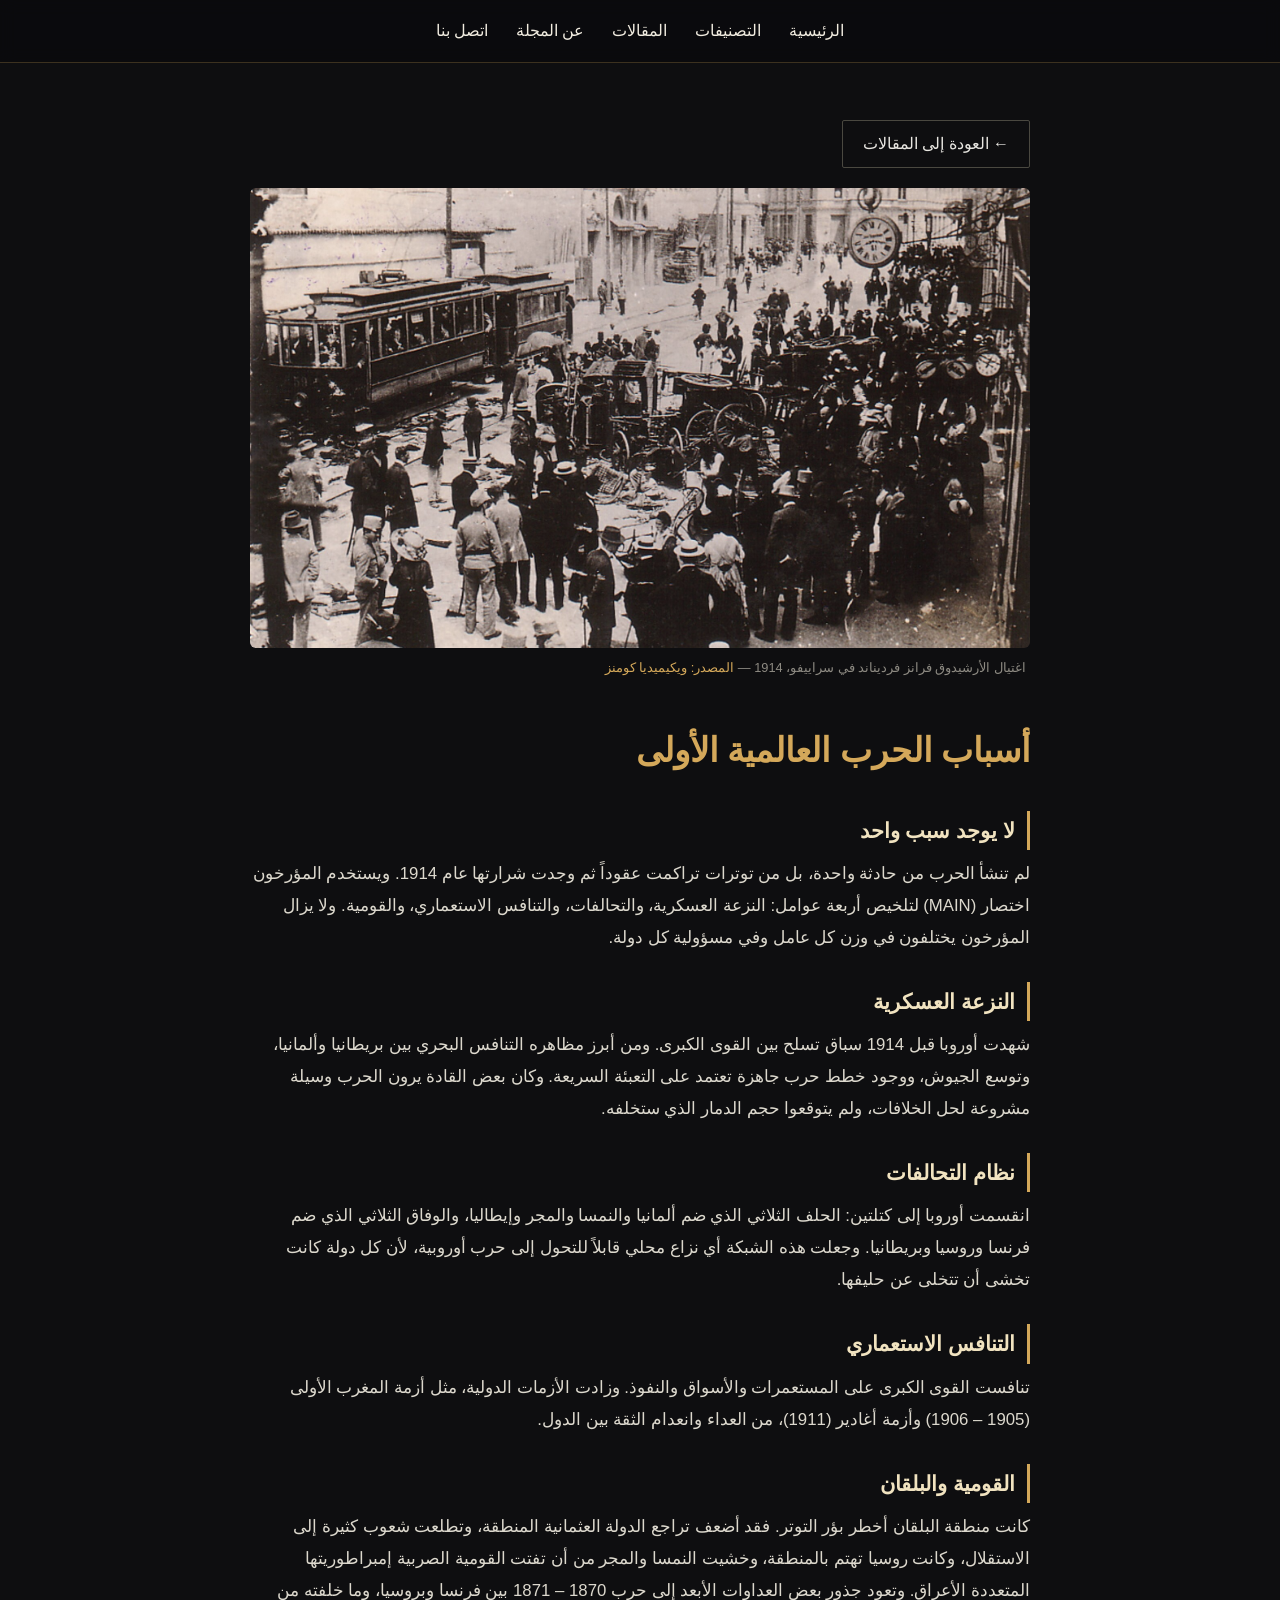
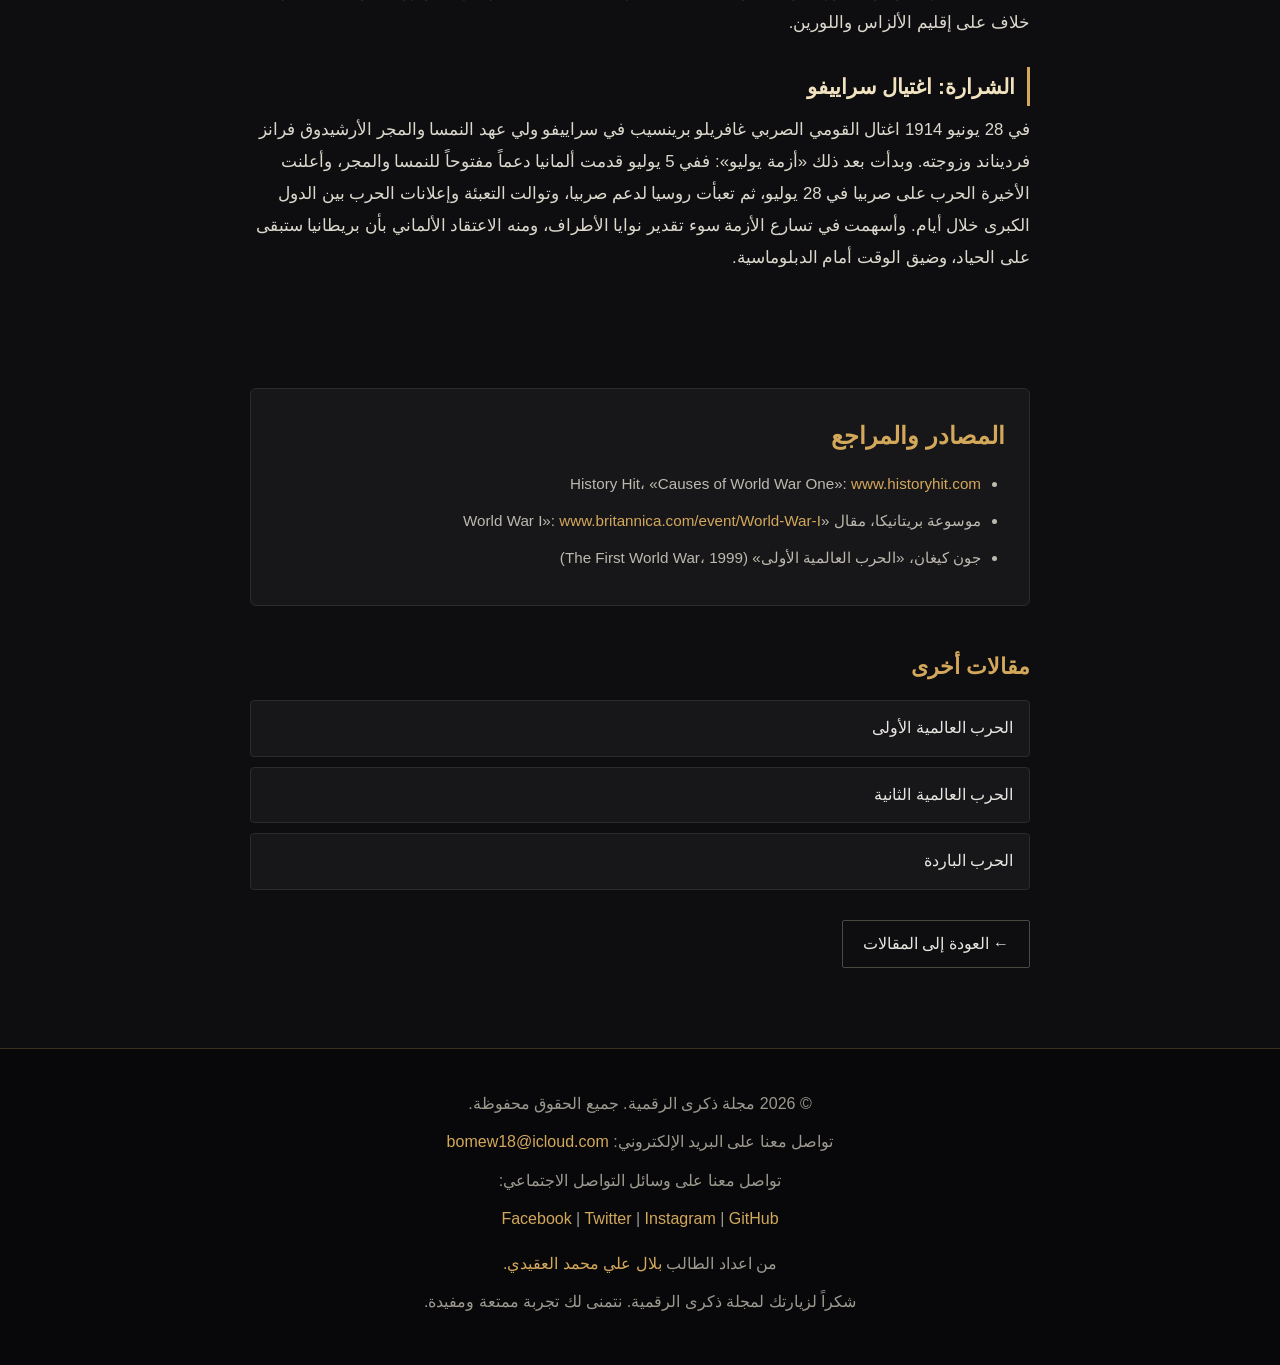
<file: causes-of-world-war-one.html>
<!DOCTYPE html>
<html lang="ar" dir="rtl">
<head>
    <meta charset="UTF-8">
    <meta name="viewport" content="width=device-width, initial-scale=1.0">
    <title>أسباب الحرب العالمية الأولى | مجلة ذكرى</title>
    <link rel="stylesheet" href="T.css">
</head>
<body class="article-page">

    <header>
        <nav>
            <ul>
                <li><a href="index.html#home">الرئيسية</a></li>
                <li><a href="index.html#categories">التصنيفات</a></li>
                <li><a href="index.html#articles">المقالات</a></li>
                <li><a href="index.html#about">عن المجلة</a></li>
                <li><a href="#contact">اتصل بنا</a></li>
            </ul>
        </nav>
    </header>

    <main>
        <div class="page-wrap">
            <a href="index.html#articles" class="back-btn">← العودة إلى المقالات</a>

            <figure class="article-hero">
                <img src="image4.jpg" alt="اغتيال الأرشيدوق فرانز فرديناند في سراييفو، 1914">
                <figcaption>اغتيال الأرشيدوق فرانز فرديناند في سراييفو، 1914 — <a href="https://commons.wikimedia.org/wiki/File:Assassination_of_Archduke_Franz_Ferdinand_1914.jpg" target="_blank" rel="noopener noreferrer">المصدر: ويكيميديا كومنز</a></figcaption>
            </figure>

            <article class="full-article" id="full-4">
<h2>أسباب الحرب العالمية الأولى</h2>

                <h3>لا يوجد سبب واحد</h3>
                <p>لم تنشأ الحرب من حادثة واحدة، بل من توترات تراكمت عقوداً ثم وجدت شرارتها عام 1914. ويستخدم المؤرخون اختصار (MAIN) لتلخيص أربعة عوامل: النزعة العسكرية، والتحالفات، والتنافس الاستعماري، والقومية. ولا يزال المؤرخون يختلفون في وزن كل عامل وفي مسؤولية كل دولة.</p>

                <h3>النزعة العسكرية</h3>
                <p>شهدت أوروبا قبل 1914 سباق تسلح بين القوى الكبرى. ومن أبرز مظاهره التنافس البحري بين بريطانيا وألمانيا، وتوسع الجيوش، ووجود خطط حرب جاهزة تعتمد على التعبئة السريعة. وكان بعض القادة يرون الحرب وسيلة مشروعة لحل الخلافات، ولم يتوقعوا حجم الدمار الذي ستخلفه.</p>

                <h3>نظام التحالفات</h3>
                <p>انقسمت أوروبا إلى كتلتين: الحلف الثلاثي الذي ضم ألمانيا والنمسا والمجر وإيطاليا، والوفاق الثلاثي الذي ضم فرنسا وروسيا وبريطانيا. وجعلت هذه الشبكة أي نزاع محلي قابلاً للتحول إلى حرب أوروبية، لأن كل دولة كانت تخشى أن تتخلى عن حليفها.</p>

                <h3>التنافس الاستعماري</h3>
                <p>تنافست القوى الكبرى على المستعمرات والأسواق والنفوذ. وزادت الأزمات الدولية، مثل أزمة المغرب الأولى (1905 – 1906) وأزمة أغادير (1911)، من العداء وانعدام الثقة بين الدول.</p>

                <h3>القومية والبلقان</h3>
                <p>كانت منطقة البلقان أخطر بؤر التوتر. فقد أضعف تراجع الدولة العثمانية المنطقة، وتطلعت شعوب كثيرة إلى الاستقلال، وكانت روسيا تهتم بالمنطقة، وخشيت النمسا والمجر من أن تفتت القومية الصربية إمبراطوريتها المتعددة الأعراق. وتعود جذور بعض العداوات الأبعد إلى حرب 1870 – 1871 بين فرنسا وبروسيا، وما خلفته من خلاف على إقليم الألزاس واللورين.</p>

                <h3>الشرارة: اغتيال سراييفو</h3>
                <p>في 28 يونيو 1914 اغتال القومي الصربي غافريلو برينسيب في سراييفو ولي عهد النمسا والمجر الأرشيدوق فرانز فرديناند وزوجته. وبدأت بعد ذلك «أزمة يوليو»: ففي 5 يوليو قدمت ألمانيا دعماً مفتوحاً للنمسا والمجر، وأعلنت الأخيرة الحرب على صربيا في 28 يوليو، ثم تعبأت روسيا لدعم صربيا، وتوالت التعبئة وإعلانات الحرب بين الدول الكبرى خلال أيام. وأسهمت في تسارع الأزمة سوء تقدير نوايا الأطراف، ومنه الاعتقاد الألماني بأن بريطانيا ستبقى على الحياد، وضيق الوقت أمام الدبلوماسية.</p>
            </article>

            <div class="sources" id="sources">
                <h2>المصادر والمراجع</h2>
                <ul>
                    <li>History Hit، «Causes of World War One»: <a href="https://www.historyhit.com" target="_blank" rel="noopener noreferrer">www.historyhit.com</a></li>
                    <li>موسوعة بريتانيكا، مقال «World War I»: <a href="https://www.britannica.com/event/World-War-I" target="_blank" rel="noopener noreferrer">www.britannica.com/event/World-War-I</a></li>
                    <li>جون كيغان، «الحرب العالمية الأولى» (The First World War، 1999)</li>
                    </ul>
            </div>

            <div class="more-articles">
                <h2>مقالات أخرى</h2>
                <ul>
                    <li><a href="first-world-war.html">الحرب العالمية الأولى</a></li>
                    <li><a href="second-world-war.html">الحرب العالمية الثانية</a></li>
                    <li><a href="cold-war.html">الحرب الباردة</a></li>
                    </ul>
            </div>

            <a href="index.html#articles" class="back-btn">← العودة إلى المقالات</a>
        </div>
    </main>

    <footer id="contact">
        <p>&copy; 2026 مجلة ذكرى الرقمية. جميع الحقوق محفوظة.</p>

        <p>تواصل معنا على البريد الإلكتروني:
            <a href="mailto:bomew18@icloud.com">bomew18@icloud.com</a>
        </p>

        <p>تواصل معنا على وسائل التواصل الاجتماعي:</p>
        <div class="social-links">
            <a href="https://www.facebook.com/share/1CWN8EevaB/?mibextid=wwXIfr" target="_blank" rel="noopener noreferrer">Facebook</a> |
            <a href="https://x.com/bl18hd" target="_blank" rel="noopener noreferrer">Twitter</a> |
            <a href="https://www.instagram.com/blajv5" target="_blank" rel="noopener noreferrer">Instagram</a> |
            <a href="https://github.com/Bilal-zal" target="_blank" rel="noopener noreferrer">GitHub</a>
        </div>

        <p>من اعداد الطالب <a href="https://www.linkedin.com/in/bilal-ali-muhammad-b646a3439/" target="_blank" rel="noopener noreferrer">بلال علي محمد العقيدي.</a></p>

        <p>شكراً لزيارتك لمجلة ذكرى الرقمية. نتمنى لك تجربة ممتعة ومفيدة.</p>

    </footer>

</body>
</html>
</file>
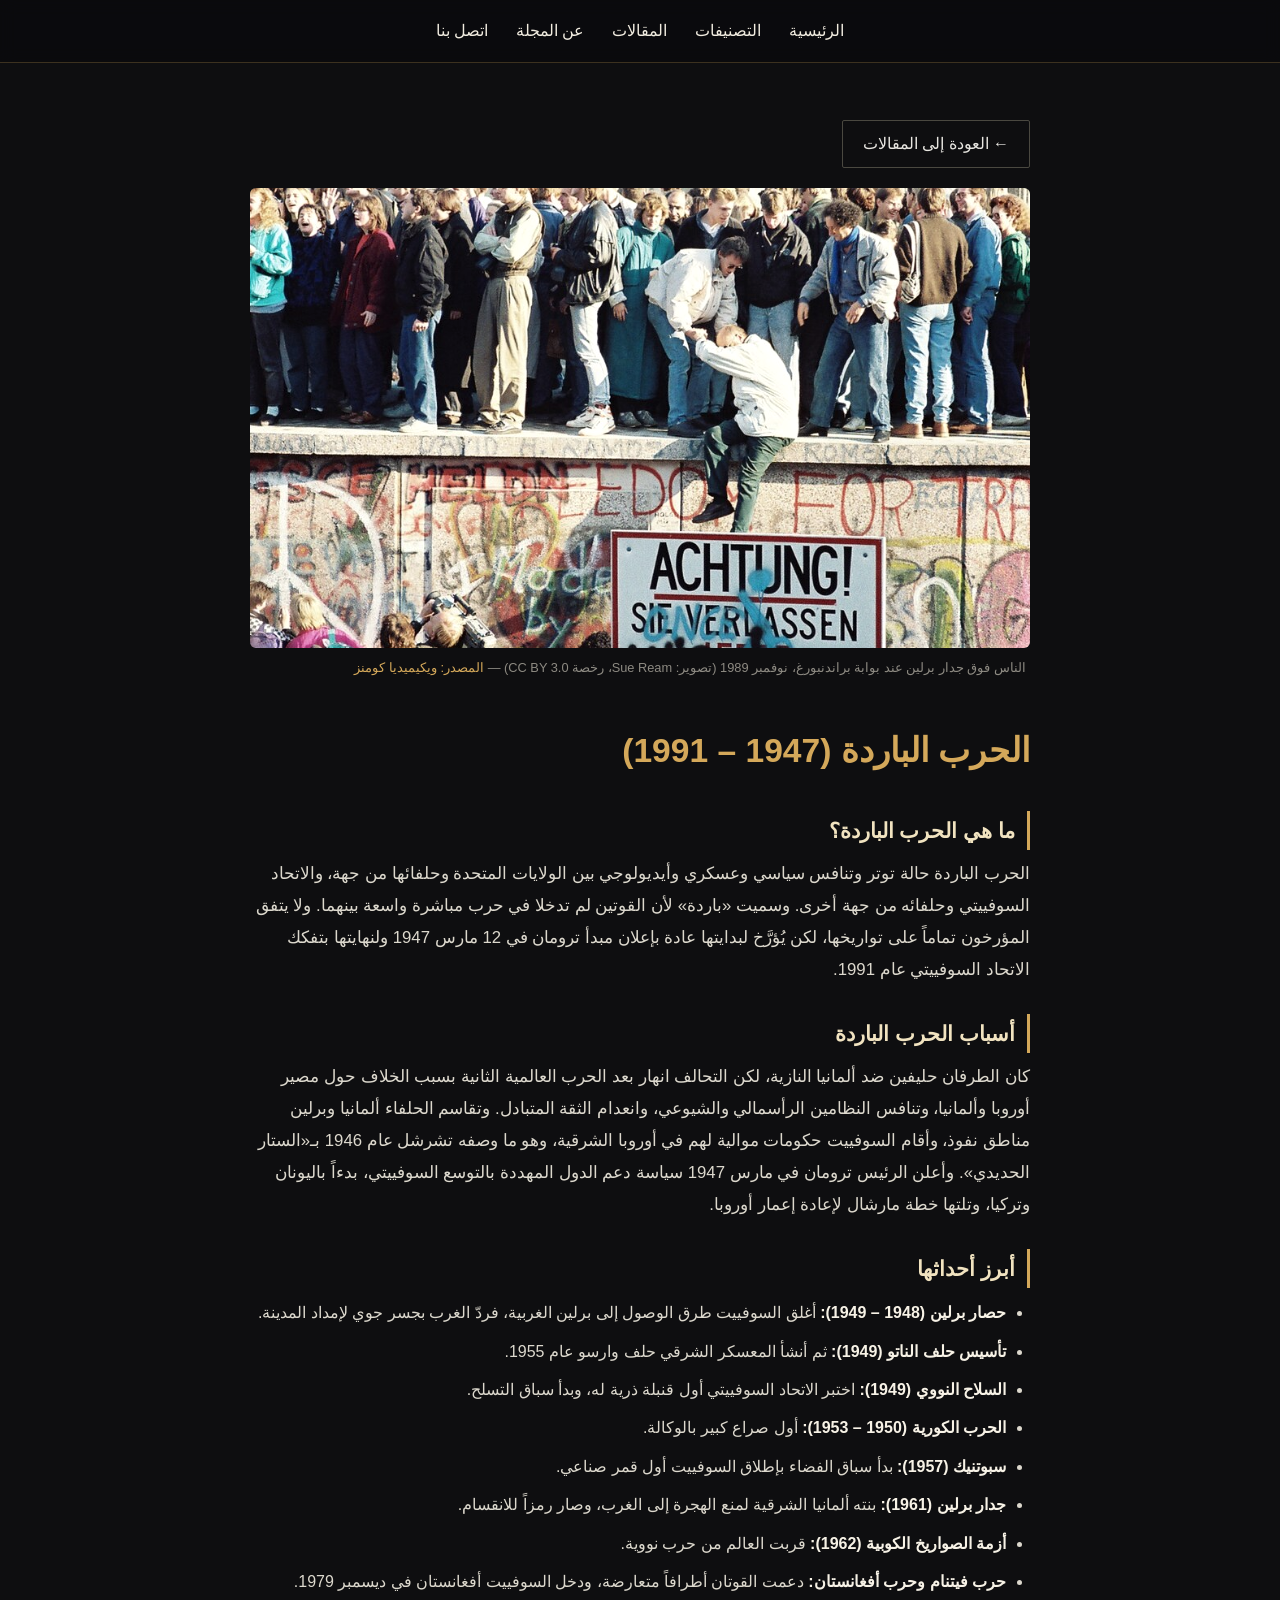
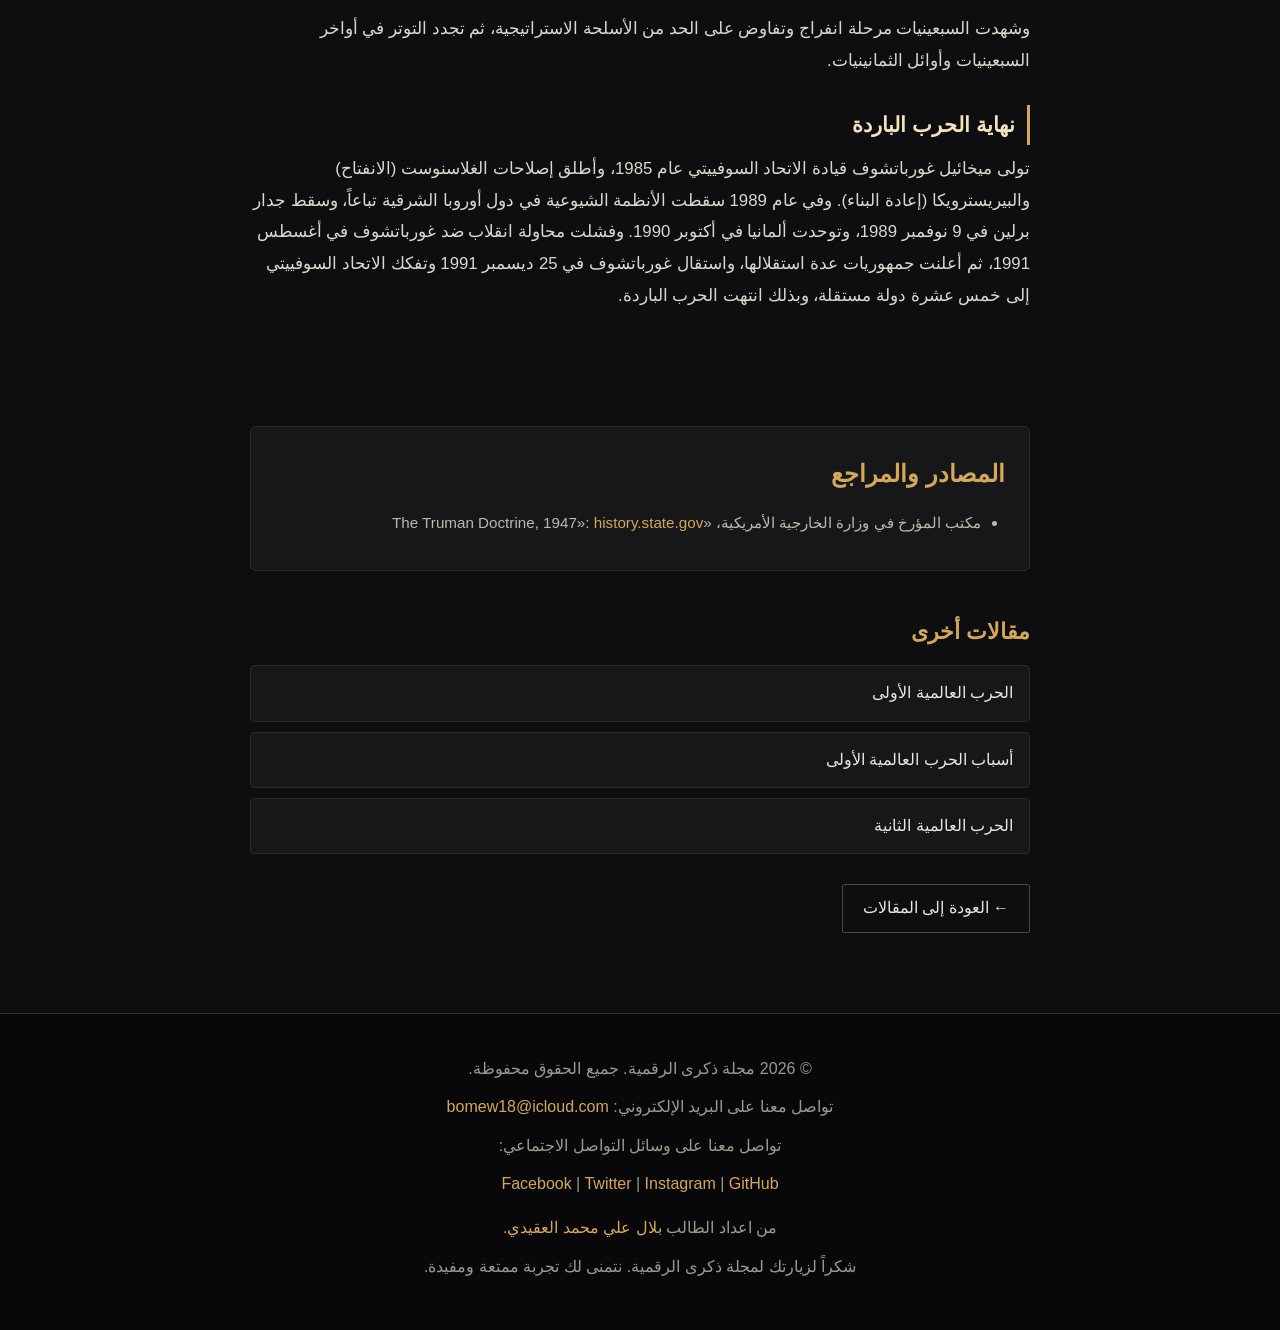
<file: cold-war.html>
<!DOCTYPE html>
<html lang="ar" dir="rtl">
<head>
    <meta charset="UTF-8">
    <meta name="viewport" content="width=device-width, initial-scale=1.0">
    <title>الحرب الباردة (1947 – 1991) | مجلة ذكرى</title>
    <link rel="stylesheet" href="T.css">
</head>
<body class="article-page">

    <header>
        <nav>
            <ul>
                <li><a href="index.html#home">الرئيسية</a></li>
                <li><a href="index.html#categories">التصنيفات</a></li>
                <li><a href="index.html#articles">المقالات</a></li>
                <li><a href="index.html#about">عن المجلة</a></li>
                <li><a href="#contact">اتصل بنا</a></li>
            </ul>
        </nav>
    </header>

    <main>
        <div class="page-wrap">
            <a href="index.html#articles" class="back-btn">← العودة إلى المقالات</a>

            <figure class="article-hero">
                <img src="image3.jpg" alt="الناس فوق جدار برلين عند بوابة براندنبورغ، نوفمبر 1989 (تصوير: Sue Ream، رخصة CC BY 3.0)">
                <figcaption>الناس فوق جدار برلين عند بوابة براندنبورغ، نوفمبر 1989 (تصوير: Sue Ream، رخصة CC BY 3.0) — <a href="https://commons.wikimedia.org/wiki/File:BerlinWall-BrandenburgGate.jpg" target="_blank" rel="noopener noreferrer">المصدر: ويكيميديا كومنز</a></figcaption>
            </figure>

            <article class="full-article" id="full-3">
<h2>الحرب الباردة (1947 – 1991)</h2>

                <h3>ما هي الحرب الباردة؟</h3>
                <p>الحرب الباردة حالة توتر وتنافس سياسي وعسكري وأيديولوجي بين الولايات المتحدة وحلفائها من جهة، والاتحاد السوفييتي وحلفائه من جهة أخرى. وسميت «باردة» لأن القوتين لم تدخلا في حرب مباشرة واسعة بينهما. ولا يتفق المؤرخون تماماً على تواريخها، لكن يُؤرَّخ لبدايتها عادة بإعلان مبدأ ترومان في 12 مارس 1947 ولنهايتها بتفكك الاتحاد السوفييتي عام 1991.</p>

                <h3 id="full-3-cause">أسباب الحرب الباردة</h3>
                <p>كان الطرفان حليفين ضد ألمانيا النازية، لكن التحالف انهار بعد الحرب العالمية الثانية بسبب الخلاف حول مصير أوروبا وألمانيا، وتنافس النظامين الرأسمالي والشيوعي، وانعدام الثقة المتبادل. وتقاسم الحلفاء ألمانيا وبرلين مناطق نفوذ، وأقام السوفييت حكومات موالية لهم في أوروبا الشرقية، وهو ما وصفه تشرشل عام 1946 بـ«الستار الحديدي». وأعلن الرئيس ترومان في مارس 1947 سياسة دعم الدول المهددة بالتوسع السوفييتي، بدءاً باليونان وتركيا، وتلتها خطة مارشال لإعادة إعمار أوروبا.</p>

                <h3>أبرز أحداثها</h3>
                <ul>
                    <li><strong>حصار برلين (1948 – 1949):</strong> أغلق السوفييت طرق الوصول إلى برلين الغربية، فردّ الغرب بجسر جوي لإمداد المدينة.</li>
                    <li><strong>تأسيس حلف الناتو (1949):</strong> ثم أنشأ المعسكر الشرقي حلف وارسو عام 1955.</li>
                    <li><strong>السلاح النووي (1949):</strong> اختبر الاتحاد السوفييتي أول قنبلة ذرية له، وبدأ سباق التسلح.</li>
                    <li><strong>الحرب الكورية (1950 – 1953):</strong> أول صراع كبير بالوكالة.</li>
                    <li><strong>سبوتنيك (1957):</strong> بدأ سباق الفضاء بإطلاق السوفييت أول قمر صناعي.</li>
                    <li><strong>جدار برلين (1961):</strong> بنته ألمانيا الشرقية لمنع الهجرة إلى الغرب، وصار رمزاً للانقسام.</li>
                    <li><strong>أزمة الصواريخ الكوبية (1962):</strong> قربت العالم من حرب نووية.</li>
                    <li><strong>حرب فيتنام وحرب أفغانستان:</strong> دعمت القوتان أطرافاً متعارضة، ودخل السوفييت أفغانستان في ديسمبر 1979.</li>
                </ul>
                <p>وشهدت السبعينيات مرحلة انفراج وتفاوض على الحد من الأسلحة الاستراتيجية، ثم تجدد التوتر في أواخر السبعينيات وأوائل الثمانينيات.</p>

                <h3 id="full-3-end">نهاية الحرب الباردة</h3>
                <p>تولى ميخائيل غورباتشوف قيادة الاتحاد السوفييتي عام 1985، وأطلق إصلاحات الغلاسنوست (الانفتاح) والبيريسترويكا (إعادة البناء). وفي عام 1989 سقطت الأنظمة الشيوعية في دول أوروبا الشرقية تباعاً، وسقط جدار برلين في 9 نوفمبر 1989، وتوحدت ألمانيا في أكتوبر 1990. وفشلت محاولة انقلاب ضد غورباتشوف في أغسطس 1991، ثم أعلنت جمهوريات عدة استقلالها، واستقال غورباتشوف في 25 ديسمبر 1991 وتفكك الاتحاد السوفييتي إلى خمس عشرة دولة مستقلة، وبذلك انتهت الحرب الباردة.</p>
            </article>

            <div class="sources" id="sources">
                <h2>المصادر والمراجع</h2>
                <ul>
                    <li>مكتب المؤرخ في وزارة الخارجية الأمريكية، «The Truman Doctrine, 1947»: <a href="https://history.state.gov" target="_blank" rel="noopener noreferrer">history.state.gov</a></li>
                    </ul>
            </div>

            <div class="more-articles">
                <h2>مقالات أخرى</h2>
                <ul>
                    <li><a href="first-world-war.html">الحرب العالمية الأولى</a></li>
                    <li><a href="causes-of-world-war-one.html">أسباب الحرب العالمية الأولى</a></li>
                    <li><a href="second-world-war.html">الحرب العالمية الثانية</a></li>
                    </ul>
            </div>

            <a href="index.html#articles" class="back-btn">← العودة إلى المقالات</a>
        </div>
    </main>

    <footer id="contact">
        <p>&copy; 2026 مجلة ذكرى الرقمية. جميع الحقوق محفوظة.</p>

        <p>تواصل معنا على البريد الإلكتروني:
            <a href="mailto:bomew18@icloud.com">bomew18@icloud.com</a>
        </p>

        <p>تواصل معنا على وسائل التواصل الاجتماعي:</p>
        <div class="social-links">
            <a href="https://www.facebook.com/share/1CWN8EevaB/?mibextid=wwXIfr" target="_blank" rel="noopener noreferrer">Facebook</a> |
            <a href="https://x.com/bl18hd" target="_blank" rel="noopener noreferrer">Twitter</a> |
            <a href="https://www.instagram.com/blajv5" target="_blank" rel="noopener noreferrer">Instagram</a> |
            <a href="https://github.com/Bilal-zal" target="_blank" rel="noopener noreferrer">GitHub</a>
        </div>

        <p>من اعداد الطالب <a href="https://www.linkedin.com/in/bilal-ali-muhammad-b646a3439/" target="_blank" rel="noopener noreferrer">بلال علي محمد العقيدي.</a></p>

        <p>شكراً لزيارتك لمجلة ذكرى الرقمية. نتمنى لك تجربة ممتعة ومفيدة.</p>

    </footer>

</body>
</html>
</file>
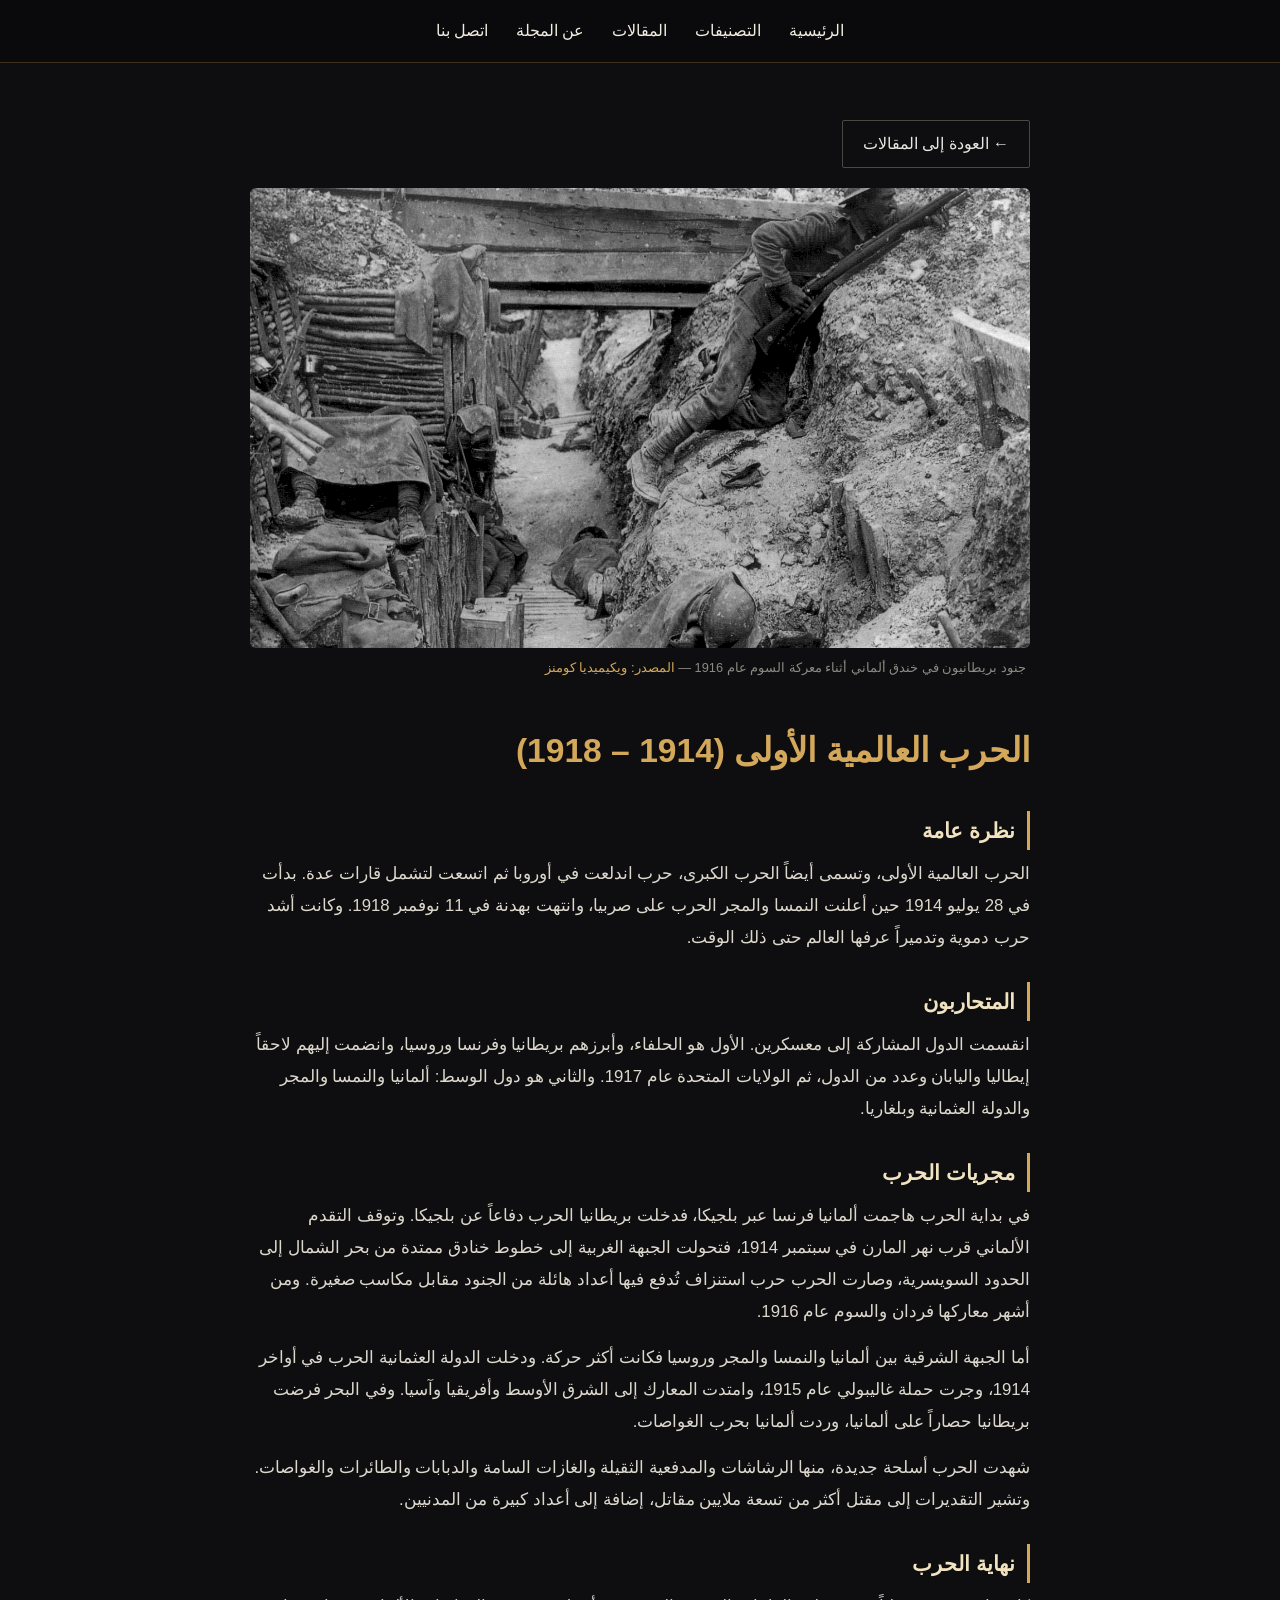
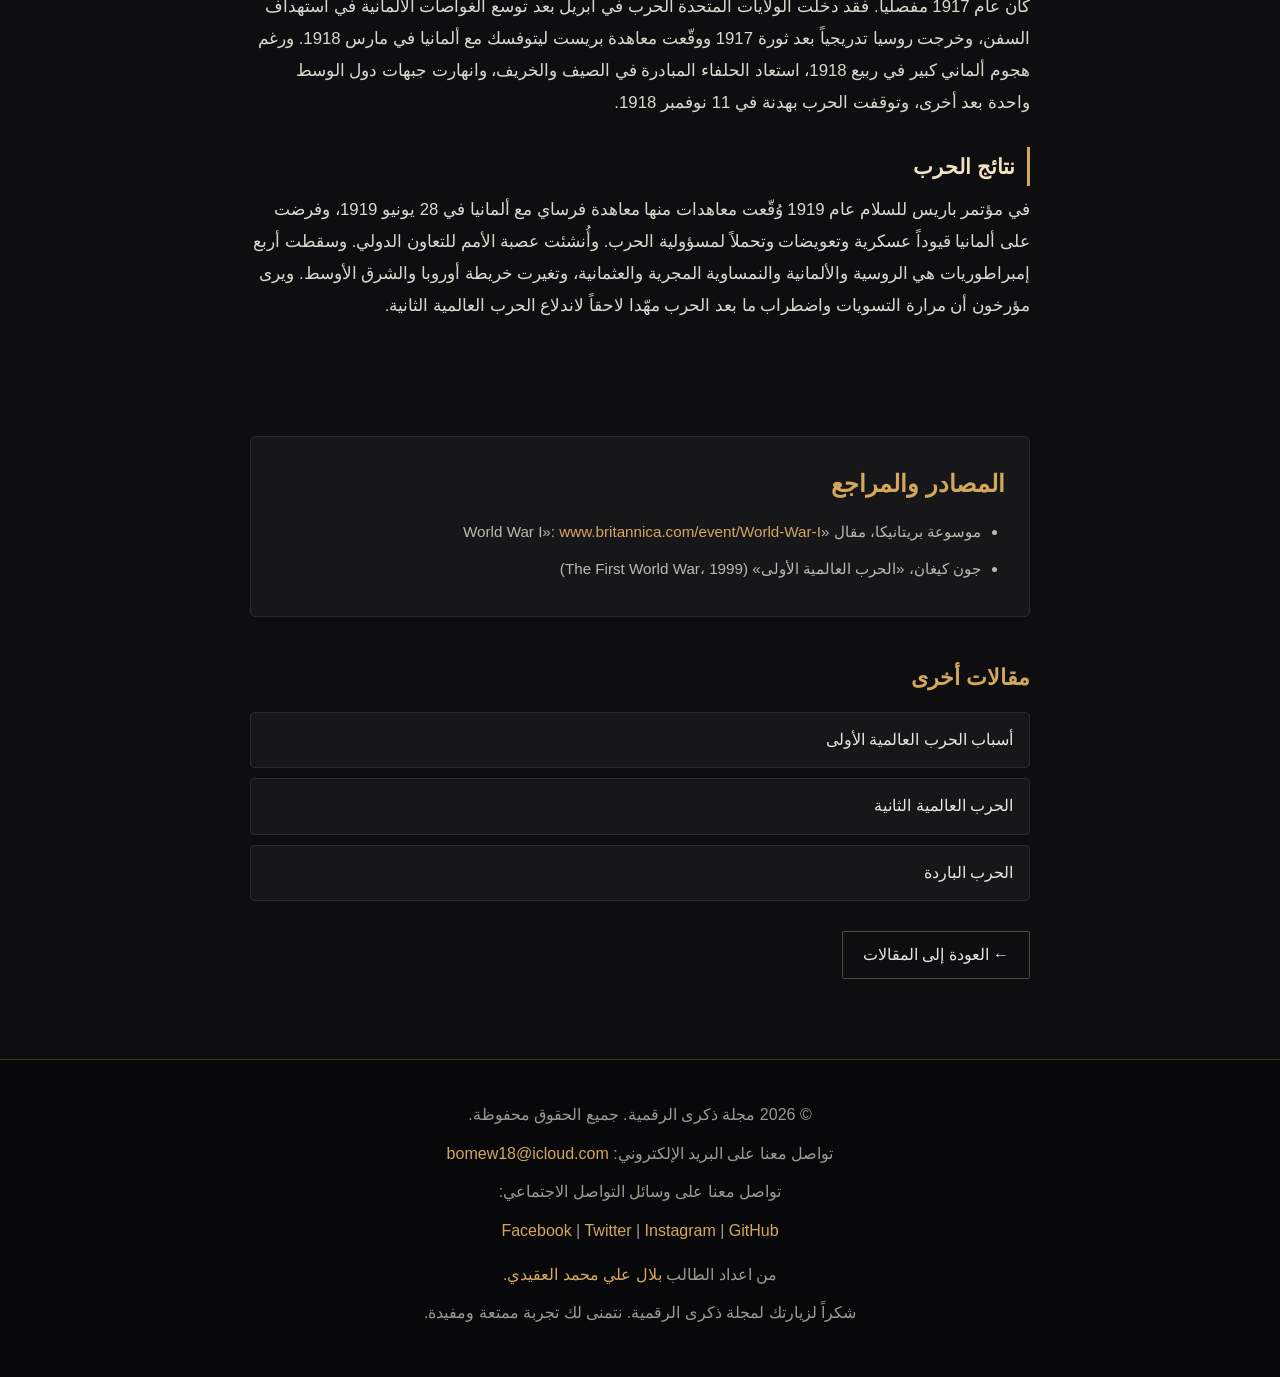
<file: first-world-war.html>
<!DOCTYPE html>
<html lang="ar" dir="rtl">
<head>
    <meta charset="UTF-8">
    <meta name="viewport" content="width=device-width, initial-scale=1.0">
    <title>الحرب العالمية الأولى (1914 – 1918) | مجلة ذكرى</title>
    <link rel="stylesheet" href="T.css">
</head>
<body class="article-page">

    <header>
        <nav>
            <ul>
                <li><a href="index.html#home">الرئيسية</a></li>
                <li><a href="index.html#categories">التصنيفات</a></li>
                <li><a href="index.html#articles">المقالات</a></li>
                <li><a href="index.html#about">عن المجلة</a></li>
                <li><a href="#contact">اتصل بنا</a></li>
            </ul>
        </nav>
    </header>

    <main>
        <div class="page-wrap">
            <a href="index.html#articles" class="back-btn">← العودة إلى المقالات</a>

            <figure class="article-hero">
                <img src="image1.jpg" alt="جنود بريطانيون في خندق ألماني أثناء معركة السوم عام 1916">
                <figcaption>جنود بريطانيون في خندق ألماني أثناء معركة السوم عام 1916 — <a href="https://commons.wikimedia.org/wiki/File:Cheshire_Regiment_trench_Somme_1916.jpg" target="_blank" rel="noopener noreferrer">المصدر: ويكيميديا كومنز</a></figcaption>
            </figure>

            <article class="full-article" id="full-1">
<h2>الحرب العالمية الأولى (1914 – 1918)</h2>

                <h3>نظرة عامة</h3>
                <p>الحرب العالمية الأولى، وتسمى أيضاً الحرب الكبرى، حرب اندلعت في أوروبا ثم اتسعت لتشمل قارات عدة. بدأت في 28 يوليو 1914 حين أعلنت النمسا والمجر الحرب على صربيا، وانتهت بهدنة في 11 نوفمبر 1918. وكانت أشد حرب دموية وتدميراً عرفها العالم حتى ذلك الوقت.</p>

                <h3>المتحاربون</h3>
                <p>انقسمت الدول المشاركة إلى معسكرين. الأول هو الحلفاء، وأبرزهم بريطانيا وفرنسا وروسيا، وانضمت إليهم لاحقاً إيطاليا واليابان وعدد من الدول، ثم الولايات المتحدة عام 1917. والثاني هو دول الوسط: ألمانيا والنمسا والمجر والدولة العثمانية وبلغاريا.</p>

                <h3>مجريات الحرب</h3>
                <p>في بداية الحرب هاجمت ألمانيا فرنسا عبر بلجيكا، فدخلت بريطانيا الحرب دفاعاً عن بلجيكا. وتوقف التقدم الألماني قرب نهر المارن في سبتمبر 1914، فتحولت الجبهة الغربية إلى خطوط خنادق ممتدة من بحر الشمال إلى الحدود السويسرية، وصارت الحرب حرب استنزاف تُدفع فيها أعداد هائلة من الجنود مقابل مكاسب صغيرة. ومن أشهر معاركها فردان والسوم عام 1916.</p>
                <p>أما الجبهة الشرقية بين ألمانيا والنمسا والمجر وروسيا فكانت أكثر حركة. ودخلت الدولة العثمانية الحرب في أواخر 1914، وجرت حملة غاليبولي عام 1915، وامتدت المعارك إلى الشرق الأوسط وأفريقيا وآسيا. وفي البحر فرضت بريطانيا حصاراً على ألمانيا، وردت ألمانيا بحرب الغواصات.</p>
                <p>شهدت الحرب أسلحة جديدة، منها الرشاشات والمدفعية الثقيلة والغازات السامة والدبابات والطائرات والغواصات. وتشير التقديرات إلى مقتل أكثر من تسعة ملايين مقاتل، إضافة إلى أعداد كبيرة من المدنيين.</p>

                <h3 id="full-1-end">نهاية الحرب</h3>
                <p>كان عام 1917 مفصلياً. فقد دخلت الولايات المتحدة الحرب في أبريل بعد توسع الغواصات الألمانية في استهداف السفن، وخرجت روسيا تدريجياً بعد ثورة 1917 ووقّعت معاهدة بريست ليتوفسك مع ألمانيا في مارس 1918. ورغم هجوم ألماني كبير في ربيع 1918، استعاد الحلفاء المبادرة في الصيف والخريف، وانهارت جبهات دول الوسط واحدة بعد أخرى، وتوقفت الحرب بهدنة في 11 نوفمبر 1918.</p>

                <h3>نتائج الحرب</h3>
                <p>في مؤتمر باريس للسلام عام 1919 وُقّعت معاهدات منها معاهدة فرساي مع ألمانيا في 28 يونيو 1919، وفرضت على ألمانيا قيوداً عسكرية وتعويضات وتحملاً لمسؤولية الحرب. وأُنشئت عصبة الأمم للتعاون الدولي. وسقطت أربع إمبراطوريات هي الروسية والألمانية والنمساوية المجرية والعثمانية، وتغيرت خريطة أوروبا والشرق الأوسط. ويرى مؤرخون أن مرارة التسويات واضطراب ما بعد الحرب مهّدا لاحقاً لاندلاع الحرب العالمية الثانية.</p>
            </article>

            <div class="sources" id="sources">
                <h2>المصادر والمراجع</h2>
                <ul>
                    <li>موسوعة بريتانيكا، مقال «World War I»: <a href="https://www.britannica.com/event/World-War-I" target="_blank" rel="noopener noreferrer">www.britannica.com/event/World-War-I</a></li>
                    <li>جون كيغان، «الحرب العالمية الأولى» (The First World War، 1999)</li>
                    </ul>
            </div>

            <div class="more-articles">
                <h2>مقالات أخرى</h2>
                <ul>
                    <li><a href="causes-of-world-war-one.html">أسباب الحرب العالمية الأولى</a></li>
                    <li><a href="second-world-war.html">الحرب العالمية الثانية</a></li>
                    <li><a href="cold-war.html">الحرب الباردة</a></li>
                    </ul>
            </div>

            <a href="index.html#articles" class="back-btn">← العودة إلى المقالات</a>
        </div>
    </main>

    <footer id="contact">
        <p>&copy; 2026 مجلة ذكرى الرقمية. جميع الحقوق محفوظة.</p>

        <p>تواصل معنا على البريد الإلكتروني:
            <a href="mailto:bomew18@icloud.com">bomew18@icloud.com</a>
        </p>

        <p>تواصل معنا على وسائل التواصل الاجتماعي:</p>
        <div class="social-links">
            <a href="https://www.facebook.com/share/1CWN8EevaB/?mibextid=wwXIfr" target="_blank" rel="noopener noreferrer">Facebook</a> |
            <a href="https://x.com/bl18hd" target="_blank" rel="noopener noreferrer">Twitter</a> |
            <a href="https://www.instagram.com/blajv5" target="_blank" rel="noopener noreferrer">Instagram</a> |
            <a href="https://github.com/Bilal-zal" target="_blank" rel="noopener noreferrer">GitHub</a>
        </div>

        <p>من اعداد الطالب <a href="https://www.linkedin.com/in/bilal-ali-muhammad-b646a3439/" target="_blank" rel="noopener noreferrer">بلال علي محمد العقيدي.</a></p>

        <p>شكراً لزيارتك لمجلة ذكرى الرقمية. نتمنى لك تجربة ممتعة ومفيدة.</p>

    </footer>

</body>
</html>
</file>
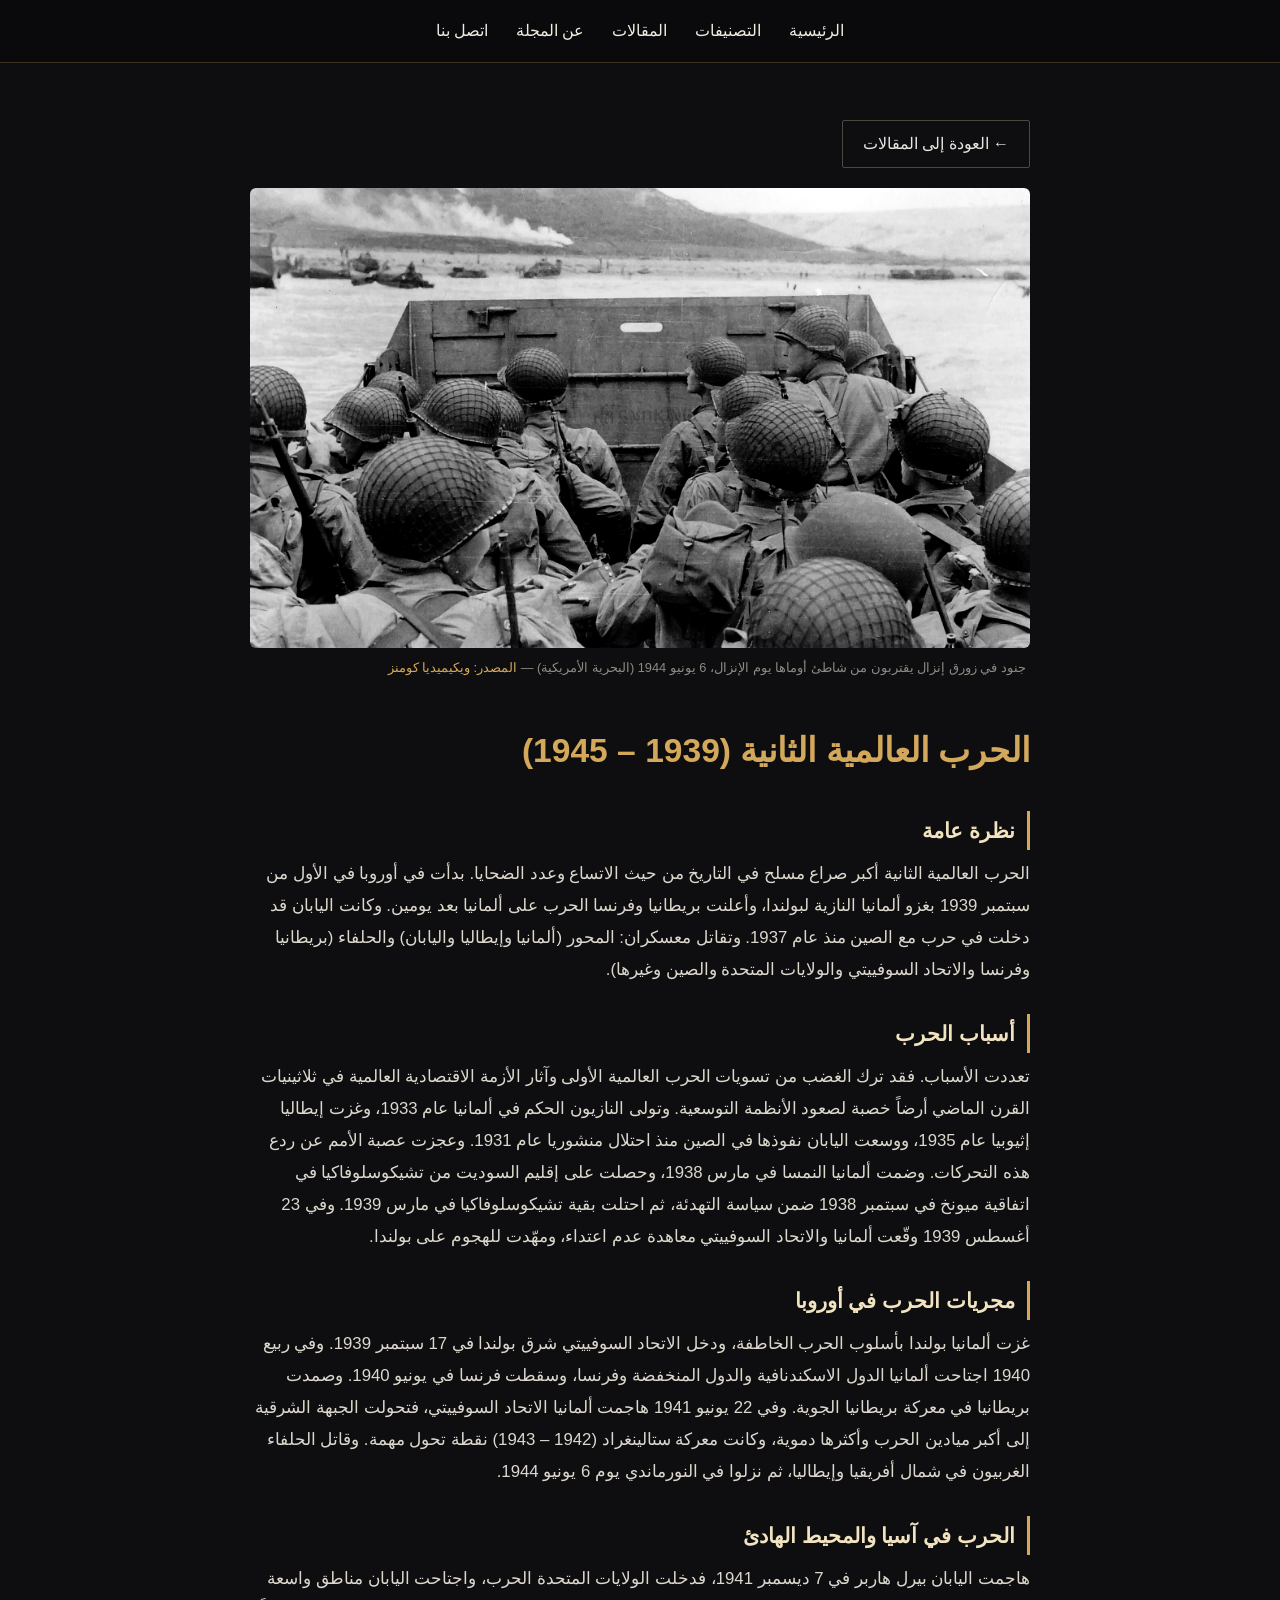
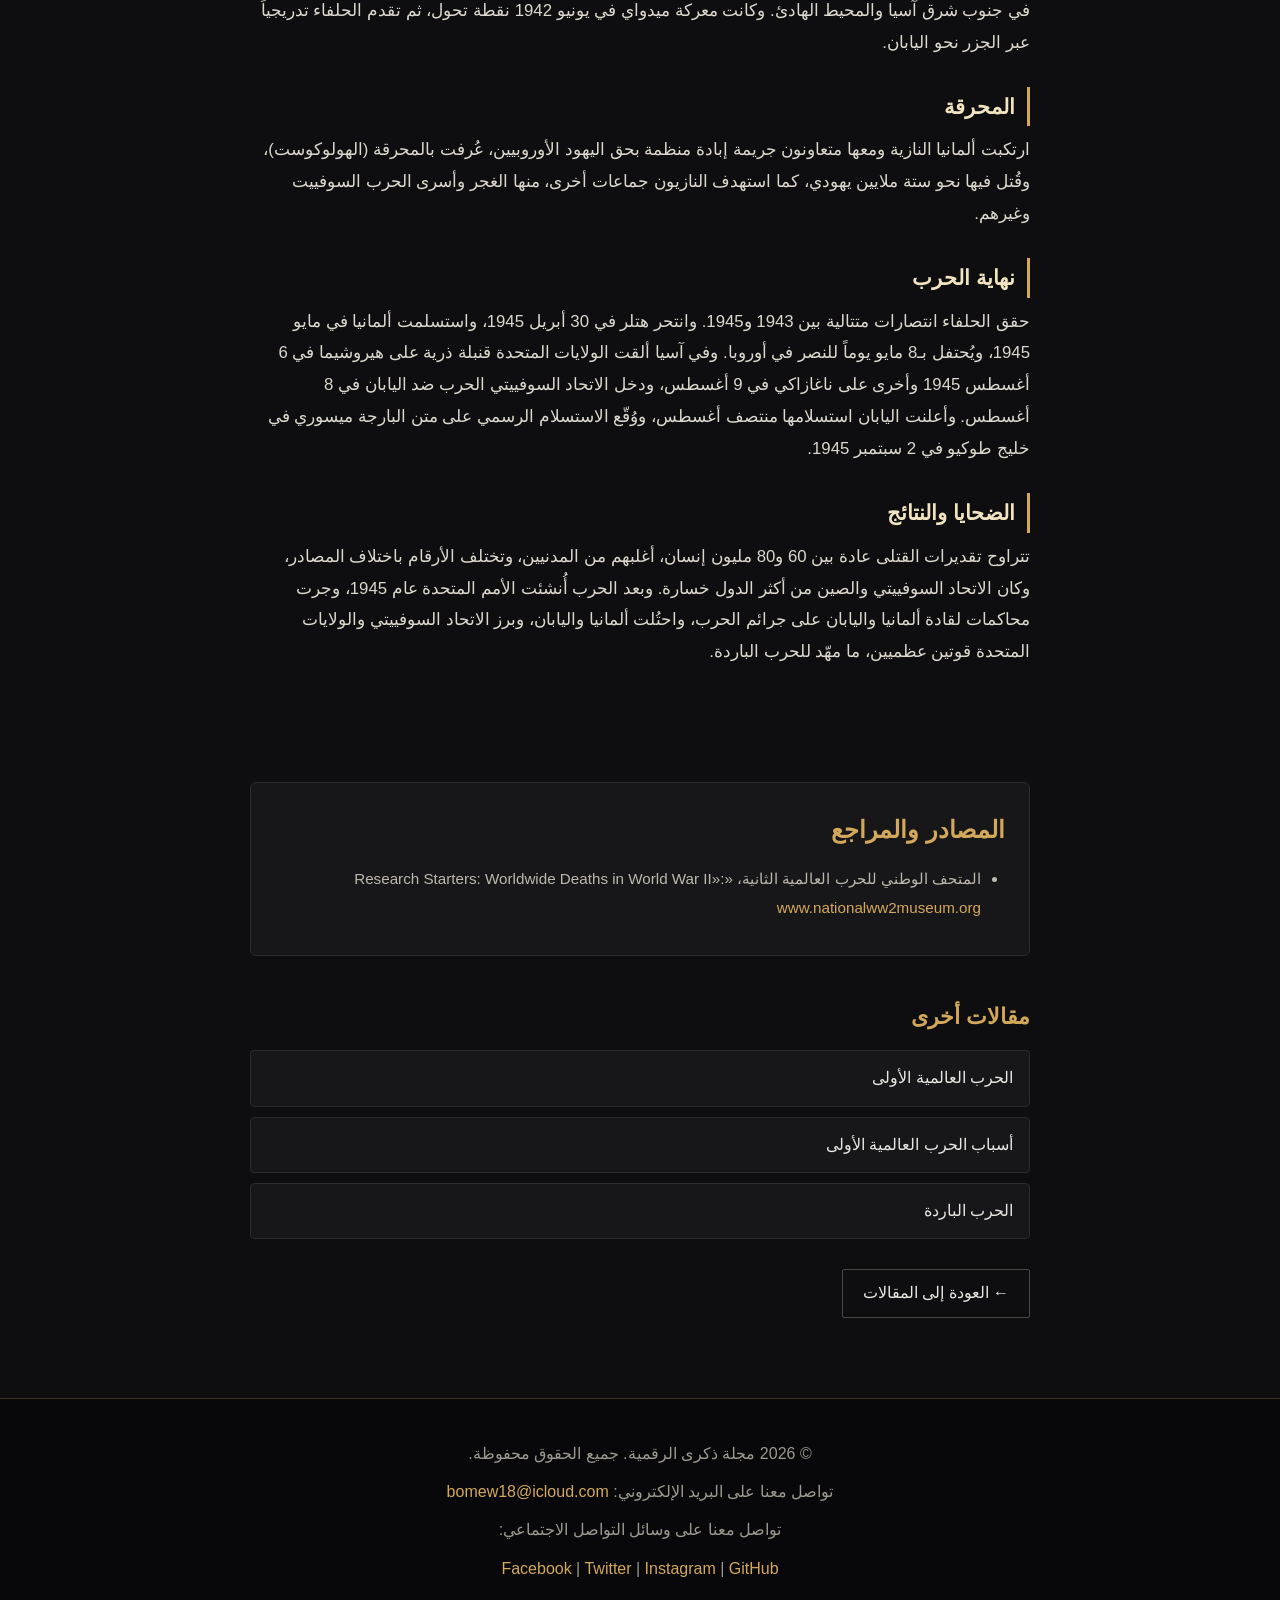
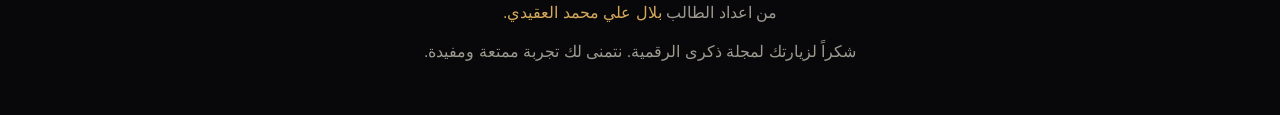
<file: second-world-war.html>
<!DOCTYPE html>
<html lang="ar" dir="rtl">
<head>
    <meta charset="UTF-8">
    <meta name="viewport" content="width=device-width, initial-scale=1.0">
    <title>الحرب العالمية الثانية (1939 – 1945) | مجلة ذكرى</title>
    <link rel="stylesheet" href="T.css">
</head>
<body class="article-page">

    <header>
        <nav>
            <ul>
                <li><a href="index.html#home">الرئيسية</a></li>
                <li><a href="index.html#categories">التصنيفات</a></li>
                <li><a href="index.html#articles">المقالات</a></li>
                <li><a href="index.html#about">عن المجلة</a></li>
                <li><a href="#contact">اتصل بنا</a></li>
            </ul>
        </nav>
    </header>

    <main>
        <div class="page-wrap">
            <a href="index.html#articles" class="back-btn">← العودة إلى المقالات</a>

            <figure class="article-hero">
                <img src="image2.jpg" alt="جنود في زورق إنزال يقتربون من شاطئ أوماها يوم الإنزال، 6 يونيو 1944 (البحرية الأمريكية)">
                <figcaption>جنود في زورق إنزال يقتربون من شاطئ أوماها يوم الإنزال، 6 يونيو 1944 (البحرية الأمريكية) — <a href="https://commons.wikimedia.org/wiki/File:Approaching_Omaha.jpg" target="_blank" rel="noopener noreferrer">المصدر: ويكيميديا كومنز</a></figcaption>
            </figure>

            <article class="full-article" id="full-2">
<h2>الحرب العالمية الثانية (1939 – 1945)</h2>

                <h3>نظرة عامة</h3>
                <p>الحرب العالمية الثانية أكبر صراع مسلح في التاريخ من حيث الاتساع وعدد الضحايا. بدأت في أوروبا في الأول من سبتمبر 1939 بغزو ألمانيا النازية لبولندا، وأعلنت بريطانيا وفرنسا الحرب على ألمانيا بعد يومين. وكانت اليابان قد دخلت في حرب مع الصين منذ عام 1937. وتقاتل معسكران: المحور (ألمانيا وإيطاليا واليابان) والحلفاء (بريطانيا وفرنسا والاتحاد السوفييتي والولايات المتحدة والصين وغيرها).</p>

                <h3 id="full-2-cause">أسباب الحرب</h3>
                <p>تعددت الأسباب. فقد ترك الغضب من تسويات الحرب العالمية الأولى وآثار الأزمة الاقتصادية العالمية في ثلاثينيات القرن الماضي أرضاً خصبة لصعود الأنظمة التوسعية. وتولى النازيون الحكم في ألمانيا عام 1933، وغزت إيطاليا إثيوبيا عام 1935، ووسعت اليابان نفوذها في الصين منذ احتلال منشوريا عام 1931. وعجزت عصبة الأمم عن ردع هذه التحركات. وضمت ألمانيا النمسا في مارس 1938، وحصلت على إقليم السوديت من تشيكوسلوفاكيا في اتفاقية ميونخ في سبتمبر 1938 ضمن سياسة التهدئة، ثم احتلت بقية تشيكوسلوفاكيا في مارس 1939. وفي 23 أغسطس 1939 وقّعت ألمانيا والاتحاد السوفييتي معاهدة عدم اعتداء، ومهّدت للهجوم على بولندا.</p>

                <h3>مجريات الحرب في أوروبا</h3>
                <p>غزت ألمانيا بولندا بأسلوب الحرب الخاطفة، ودخل الاتحاد السوفييتي شرق بولندا في 17 سبتمبر 1939. وفي ربيع 1940 اجتاحت ألمانيا الدول الاسكندنافية والدول المنخفضة وفرنسا، وسقطت فرنسا في يونيو 1940. وصمدت بريطانيا في معركة بريطانيا الجوية. وفي 22 يونيو 1941 هاجمت ألمانيا الاتحاد السوفييتي، فتحولت الجبهة الشرقية إلى أكبر ميادين الحرب وأكثرها دموية، وكانت معركة ستالينغراد (1942 – 1943) نقطة تحول مهمة. وقاتل الحلفاء الغربيون في شمال أفريقيا وإيطاليا، ثم نزلوا في النورماندي يوم 6 يونيو 1944.</p>

                <h3>الحرب في آسيا والمحيط الهادئ</h3>
                <p>هاجمت اليابان بيرل هاربر في 7 ديسمبر 1941، فدخلت الولايات المتحدة الحرب، واجتاحت اليابان مناطق واسعة في جنوب شرق آسيا والمحيط الهادئ. وكانت معركة ميدواي في يونيو 1942 نقطة تحول، ثم تقدم الحلفاء تدريجياً عبر الجزر نحو اليابان.</p>

                <h3>المحرقة</h3>
                <p>ارتكبت ألمانيا النازية ومعها متعاونون جريمة إبادة منظمة بحق اليهود الأوروبيين، عُرفت بالمحرقة (الهولوكوست)، وقُتل فيها نحو ستة ملايين يهودي، كما استهدف النازيون جماعات أخرى، منها الغجر وأسرى الحرب السوفييت وغيرهم.</p>

                <h3 id="full-2-end">نهاية الحرب</h3>
                <p>حقق الحلفاء انتصارات متتالية بين 1943 و1945. وانتحر هتلر في 30 أبريل 1945، واستسلمت ألمانيا في مايو 1945، ويُحتفل بـ8 مايو يوماً للنصر في أوروبا. وفي آسيا ألقت الولايات المتحدة قنبلة ذرية على هيروشيما في 6 أغسطس 1945 وأخرى على ناغازاكي في 9 أغسطس، ودخل الاتحاد السوفييتي الحرب ضد اليابان في 8 أغسطس. وأعلنت اليابان استسلامها منتصف أغسطس، ووُقّع الاستسلام الرسمي على متن البارجة ميسوري في خليج طوكيو في 2 سبتمبر 1945.</p>

                <h3>الضحايا والنتائج</h3>
                <p>تتراوح تقديرات القتلى عادة بين 60 و80 مليون إنسان، أغلبهم من المدنيين، وتختلف الأرقام باختلاف المصادر، وكان الاتحاد السوفييتي والصين من أكثر الدول خسارة. وبعد الحرب أُنشئت الأمم المتحدة عام 1945، وجرت محاكمات لقادة ألمانيا واليابان على جرائم الحرب، واحتُلت ألمانيا واليابان، وبرز الاتحاد السوفييتي والولايات المتحدة قوتين عظميين، ما مهّد للحرب الباردة.</p>
            </article>

            <div class="sources" id="sources">
                <h2>المصادر والمراجع</h2>
                <ul>
                    <li>المتحف الوطني للحرب العالمية الثانية، «Research Starters: Worldwide Deaths in World War II»: <a href="https://www.nationalww2museum.org" target="_blank" rel="noopener noreferrer">www.nationalww2museum.org</a></li>
                    </ul>
            </div>

            <div class="more-articles">
                <h2>مقالات أخرى</h2>
                <ul>
                    <li><a href="first-world-war.html">الحرب العالمية الأولى</a></li>
                    <li><a href="causes-of-world-war-one.html">أسباب الحرب العالمية الأولى</a></li>
                    <li><a href="cold-war.html">الحرب الباردة</a></li>
                    </ul>
            </div>

            <a href="index.html#articles" class="back-btn">← العودة إلى المقالات</a>
        </div>
    </main>

    <footer id="contact">
        <p>&copy; 2026 مجلة ذكرى الرقمية. جميع الحقوق محفوظة.</p>

        <p>تواصل معنا على البريد الإلكتروني:
            <a href="mailto:bomew18@icloud.com">bomew18@icloud.com</a>
        </p>

        <p>تواصل معنا على وسائل التواصل الاجتماعي:</p>
        <div class="social-links">
            <a href="https://www.facebook.com/share/1CWN8EevaB/?mibextid=wwXIfr" target="_blank" rel="noopener noreferrer">Facebook</a> |
            <a href="https://x.com/bl18hd" target="_blank" rel="noopener noreferrer">Twitter</a> |
            <a href="https://www.instagram.com/blajv5" target="_blank" rel="noopener noreferrer">Instagram</a> |
            <a href="https://github.com/Bilal-zal" target="_blank" rel="noopener noreferrer">GitHub</a>
        </div>

        <p>من اعداد الطالب <a href="https://www.linkedin.com/in/bilal-ali-muhammad-b646a3439/" target="_blank" rel="noopener noreferrer">بلال علي محمد العقيدي.</a></p>

        <p>شكراً لزيارتك لمجلة ذكرى الرقمية. نتمنى لك تجربة ممتعة ومفيدة.</p>

    </footer>

</body>
</html>
</file>
<file: T.css>
/* ===== إعدادات عامة ===== */
* { margin: 0; padding: 0; box-sizing: border-box; }
html { scroll-behavior: smooth; }
body {
    font-family: "Segoe UI", Tahoma, "Noto Naskh Arabic", Arial, sans-serif;
    background: #0e0e10;
    color: #e8e6e1;
    line-height: 1.9;
}
a { color: #d4a85a; text-decoration: none; }
a:hover { text-decoration: underline; }
section { scroll-margin-top: 70px; }

/* ===== القائمة العلوية ===== */
header {
    position: fixed;
    top: 0; right: 0; left: 0;
    z-index: 100;
    background: rgba(10, 10, 12, 0.75);
    backdrop-filter: blur(8px);
    border-bottom: 1px solid rgba(212, 168, 90, 0.25);
}
nav ul {
    list-style: none;
    display: flex;
    justify-content: center;
    gap: 28px;
    padding: 16px 12px;
    flex-wrap: wrap;
}
nav a { color: #f1ece0; font-size: 1rem; }
nav a:hover { color: #d4a85a; text-decoration: none; }

/* ===== قسم الترحيب السينمائي ===== */
.hero {
    position: relative;
    height: 100vh;
    min-height: 520px;
    display: flex;
    align-items: center;
    justify-content: center;
    text-align: center;
    overflow: hidden;
    background: #111 url("image2.jpg") center / cover no-repeat;
}
.hero-video {
    position: absolute;
    top: 50%; left: 50%;
    min-width: 100%; min-height: 100%;
    width: auto; height: auto;
    transform: translate(-50%, -50%);
    object-fit: cover;
    z-index: 0;
}
.hero-overlay {
    position: absolute;
    inset: 0;
    z-index: 1;
    background:
        radial-gradient(ellipse at center, rgba(0,0,0,0.25) 0%, rgba(0,0,0,0.75) 100%),
        linear-gradient(to bottom, rgba(0,0,0,0.55), rgba(0,0,0,0.35) 40%, #0e0e10 100%);
}
.hero-content {
    position: relative;
    z-index: 2;
    padding: 24px;
    max-width: 900px;
    animation: heroFade 2s ease-out both;
}
.hero-kicker {
    letter-spacing: 6px;
    color: #d4a85a;
    font-size: 1rem;
    margin-bottom: 8px;
}
.hero-title {
    font-size: clamp(3.5rem, 12vw, 9rem);
    font-weight: 800;
    line-height: 1.1;
    color: #f7f2e6;
    text-shadow: 0 4px 30px rgba(0,0,0,0.8);
    margin-bottom: 16px;
}
.hero-sub {
    font-size: clamp(1rem, 2.4vw, 1.4rem);
    color: #ddd6c6;
    margin-bottom: 32px;
}
.btn {
    display: inline-block;
    padding: 14px 40px;
    border: 2px solid #d4a85a;
    color: #f7f2e6;
    background: rgba(212, 168, 90, 0.15);
    border-radius: 2px;
    font-size: 1.1rem;
    transition: background 0.3s, color 0.3s;
}
.btn:hover { background: #d4a85a; color: #111; text-decoration: none; }

@keyframes heroFade {
    from { opacity: 0; transform: translateY(24px); }
    to   { opacity: 1; transform: translateY(0); }
}

/* ===== التصنيفات والعن المجلة ===== */
#categories, #about {
    max-width: 1000px;
    margin: 0 auto;
    padding: 70px 20px 30px;
    text-align: center;
}
h2 {
    font-size: 2rem;
    color: #d4a85a;
    margin-bottom: 12px;
}
#categories ul {
    list-style: none;
    display: grid;
    grid-template-columns: repeat(auto-fit, minmax(240px, 1fr));
    gap: 12px;
    margin-top: 24px;
}
#categories li a {
    display: block;
    padding: 14px 16px;
    background: #17171a;
    border: 1px solid #2a2a2f;
    border-radius: 4px;
    color: #e8e6e1;
    transition: border-color 0.3s, transform 0.3s;
}
#categories li a:hover { border-color: #d4a85a; transform: translateY(-2px); text-decoration: none; }

/* ===== بطاقات المقالات ===== */
.articles-section { max-width: 1200px; margin: 0 auto; padding: 60px 20px; }
.articles-section > h2 { text-align: center; margin-bottom: 30px; }
.articles-grid {
    display: grid;
    grid-template-columns: repeat(auto-fit, minmax(260px, 1fr));
    gap: 24px;
}
.card {
    background: #17171a;
    border: 1px solid #2a2a2f;
    border-radius: 6px;
    overflow: hidden;
    display: flex;
    flex-direction: column;
    transition: transform 0.3s, border-color 0.3s;
}
.card:hover { transform: translateY(-4px); border-color: #d4a85a; }
.card figure { margin: 0; }
.card img {
    display: block;
    width: 100%;
    height: 220px;
    object-fit: cover;
    filter: grayscale(0.25) contrast(1.05);
}
.card figcaption {
    font-size: 0.75rem;
    color: #8d8a82;
    padding: 6px 12px;
    background: #121214;
    line-height: 1.6;
}
.card-content { padding: 16px; display: flex; flex-direction: column; gap: 8px; flex: 1; }
.card-content h3 { color: #f7f2e6; font-size: 1.2rem; }
.card-content p { color: #bdb9ae; font-size: 0.95rem; }
.card-content > a { margin-top: auto; font-weight: 600; }

/* ===== المقالات الكاملة ===== */
.full-articles { max-width: 820px; margin: 0 auto; padding: 20px 20px 60px; }
.full-article {
    padding: 50px 0;
    border-bottom: 1px solid #2a2a2f;
}
.full-article h2 { font-size: 2.1rem; margin-bottom: 20px; }
.full-article h3 {
    color: #f1e3c0;
    font-size: 1.3rem;
    margin: 28px 0 8px;
    padding-right: 12px;
    border-right: 3px solid #d4a85a;
}
.full-article p { margin-bottom: 14px; font-size: 1.05rem; color: #dcd8cd; }
.full-article ul { margin: 10px 24px 16px 0; }
.full-article li { margin-bottom: 8px; color: #dcd8cd; }
.full-article strong { color: #f7f2e6; }

/* ===== المصادر ===== */
.sources { margin-top: 50px; padding: 24px; background: #17171a; border: 1px solid #2a2a2f; border-radius: 6px; }
.sources h2 { font-size: 1.5rem; }
.sources ul { margin: 10px 24px 0 0; }
.sources li { margin-bottom: 8px; font-size: 0.95rem; color: #bdb9ae; word-break: break-word; }

/* ===== التذييل ===== */
footer {
    text-align: center;
    padding: 40px 20px;
    background: #08080a;
    border-top: 1px solid rgba(212, 168, 90, 0.25);
    color: #9c998f;
}
footer p { margin-bottom: 8px; }
.social-links { margin: 8px 0 14px; }

/* ===== الجوال ===== */
@media (max-width: 600px) {
    nav ul { gap: 14px; }
    nav a { font-size: 0.9rem; }
    .hero-kicker { letter-spacing: 3px; }
    .card img { height: 190px; }
}
@media (prefers-reduced-motion: reduce) {
    .hero-content { animation: none; }
    .hero-video { display: none; }
}

/* ===== المقدمة السينمائية (فيديو بصوت) ===== */
body.intro-active { overflow: hidden; }
#intro {
    position: fixed;
    inset: 0;
    z-index: 1000;
    background: #000;
    display: flex;
    align-items: center;
    justify-content: center;
    opacity: 1;
    transition: opacity 1.2s ease;
}
#intro.intro-done { opacity: 0; pointer-events: none; }
#intro-video {
    position: absolute;
    inset: 0;
    width: 100%;
    height: 100%;
    object-fit: cover;
    opacity: 0;
    transition: opacity 1s ease;
}
#intro-video.playing { opacity: 1; }
#intro-gate {
    position: relative;
    z-index: 2;
    text-align: center;
    padding: 24px;
    transition: opacity 0.8s ease;
}
#intro-gate.gate-hidden { opacity: 0; pointer-events: none; }
.intro-title {
    font-size: clamp(3.5rem, 13vw, 9rem);
    font-weight: 800;
    color: #f7f2e6;
    text-shadow: 0 0 40px rgba(212,168,90,0.45);
    line-height: 1.1;
    margin-bottom: 12px;
}
.intro-hint { color: #a9a59a; margin-bottom: 28px; font-size: 1.05rem; }
#enter-intro {
    background: rgba(212,168,90,0.15);
    color: #f7f2e6;
    border: 2px solid #d4a85a;
    padding: 14px 48px;
    font-family: inherit;
    font-size: 1.2rem;
    cursor: pointer;
    transition: background 0.3s, color 0.3s;
}
#enter-intro:hover { background: #d4a85a; color: #111; }
#skip-intro {
    position: absolute;
    z-index: 3;
    bottom: 28px;
    left: 28px;
    background: rgba(0,0,0,0.4);
    color: #cfcabc;
    border: 1px solid #4a4840;
    padding: 8px 20px;
    font-family: inherit;
    font-size: 0.95rem;
    cursor: pointer;
    transition: color 0.3s, border-color 0.3s;
}
#skip-intro:hover { color: #d4a85a; border-color: #d4a85a; }

/* ===== صفحات المقالات المنفصلة ===== */
body.article-page main { padding-top: 90px; }
.page-wrap { max-width: 820px; margin: 0 auto; padding: 20px 20px 60px; }
.back-btn {
    display: inline-block;
    margin: 10px 0 20px;
    padding: 8px 20px;
    border: 1px solid #4a4840;
    color: #e8e6e1;
    border-radius: 2px;
    transition: border-color 0.3s, color 0.3s;
}
.back-btn:hover { border-color: #d4a85a; color: #d4a85a; text-decoration: none; }
.article-hero { margin: 0 0 10px; }
.article-hero img { display: block; width: 100%; max-height: 460px; object-fit: cover; border-radius: 6px; filter: grayscale(0.2) contrast(1.05); }
.article-hero figcaption { font-size: 0.8rem; color: #8d8a82; padding: 8px 4px; }
.page-wrap .full-article { border-bottom: none; padding-top: 20px; }
.more-articles { margin: 40px 0 20px; }
.more-articles h2 { font-size: 1.4rem; }
.more-articles ul { list-style: none; margin: 10px 0 0; display: grid; gap: 10px; }
.more-articles li a { display: block; padding: 12px 16px; background: #17171a; border: 1px solid #2a2a2f; border-radius: 4px; color: #e8e6e1; }
.more-articles li a:hover { border-color: #d4a85a; text-decoration: none; }
</file>
